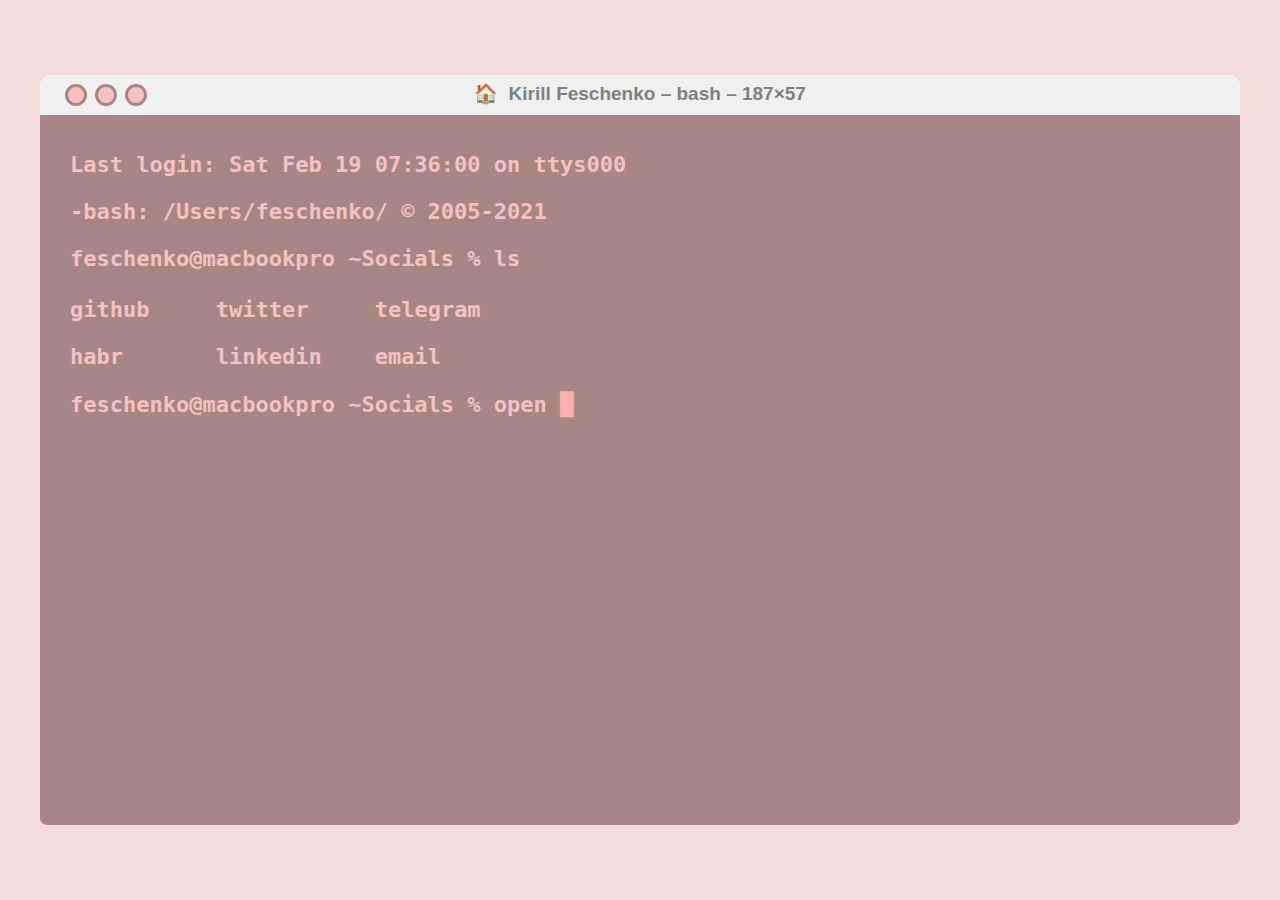
<file: index.html>
<!DOCTYPE html>
<html lang="en">
<head> 
    <meta charset="UTF-8">
    <meta name="viewport" content="width=device-width, initial-scale=1.0">
    <meta name="author" content="Kirill Feschenko">
    <title>Kirill Feschenko</title>
    <link rel="shortcut icon" href="additional/images/favicon.png">
    <link rel="stylesheet" href="additional/styles/index.css">
    <script type="text/javascript" >
        (function(m,e,t,r,i,k,a){m[i]=m[i]||function(){(m[i].a=m[i].a||[]).push(arguments)};
        m[i].l=1*new Date();k=e.createElement(t),a=e.getElementsByTagName(t)[0],k.async=1,k.src=r,a.parentNode.insertBefore(k,a)})
        (window, document, "script", "https://mc.yandex.ru/metrika/tag.js", "ym");
    
        ym(67505356, "init", {
            clickmap:true,
            trackLinks:true,
            accurateTrackBounce:true
        }); 
    </script>
    <noscript><div><img src="https://mc.yandex.ru/watch/67505356" style="position:absolute; left:-9999px;" alt="" /></div></noscript>
</head>
<body>
    <script src="additional/scripts/commandHandler.js"></script>
    <div id="data__container">
        <div id="data__container_header">
            <div id="data__container_header-buttons">
                <div id="header__button" class="header__button-1"></div>
                <div id="header__button" class="header__button-2"></div>
                <div id="header__button" class="header__button-3"></div>
            </div>
            <h1 class="header__title_text">🏠&nbsp;&nbsp;Kirill Feschenko – bash – 187×57</h1>
        </div>
        <div id="data__container_body">
            <div id="data__container_body-caption">
                <p>Last login:  Sat Feb 19 07:36:00 on ttys000</p>
                <p>-bash: /Users/feschenko/ © 2005-2021</p>
                <p>feschenko@macbookpro  ~Socials % ls</p>
            </div>
            <div id="data__container_body-links">
                <p>
                    <a href="https://github.com/feschenko" target="_blank">
                        github
                    </a>
                    &#160;&#160;&#160;
                    <a href="https://twitter.com/kiryssha" target="_blank">
                        twitter
                    </a>
                    &#160;&#160;&#160;
                    <a href="https://t.me/kirillfeschenko" target="_blank">
                        telegram
                    </a>
                </p>
                <p>
                    <a href="https://habr.com/en/users/0susboy0/" target="_blank">
                        habr
                    </a>
                    &#160;&#160;&#160;&#160;&#160;
                    <a href="https://www.linkedin.com/in/kirillfeschenko/" target="_blank">
                        linkedin
                    </a>
                    &#160;&#160;
                    <a href="mailto:swipduces@yandex.com" target="_blank">
                        email
                    </a>
                </p>
            </div>
            <div id="data__container_body-command_handler">
                <p>
                    feschenko@macbookpro  ~Socials % open
                    <span id="commandInput"></span> 
                    <span id="commandCaret">&#x2588;</span>
                </p>
            </div>
        </div>
    </div>
</body>
</html>
</file>
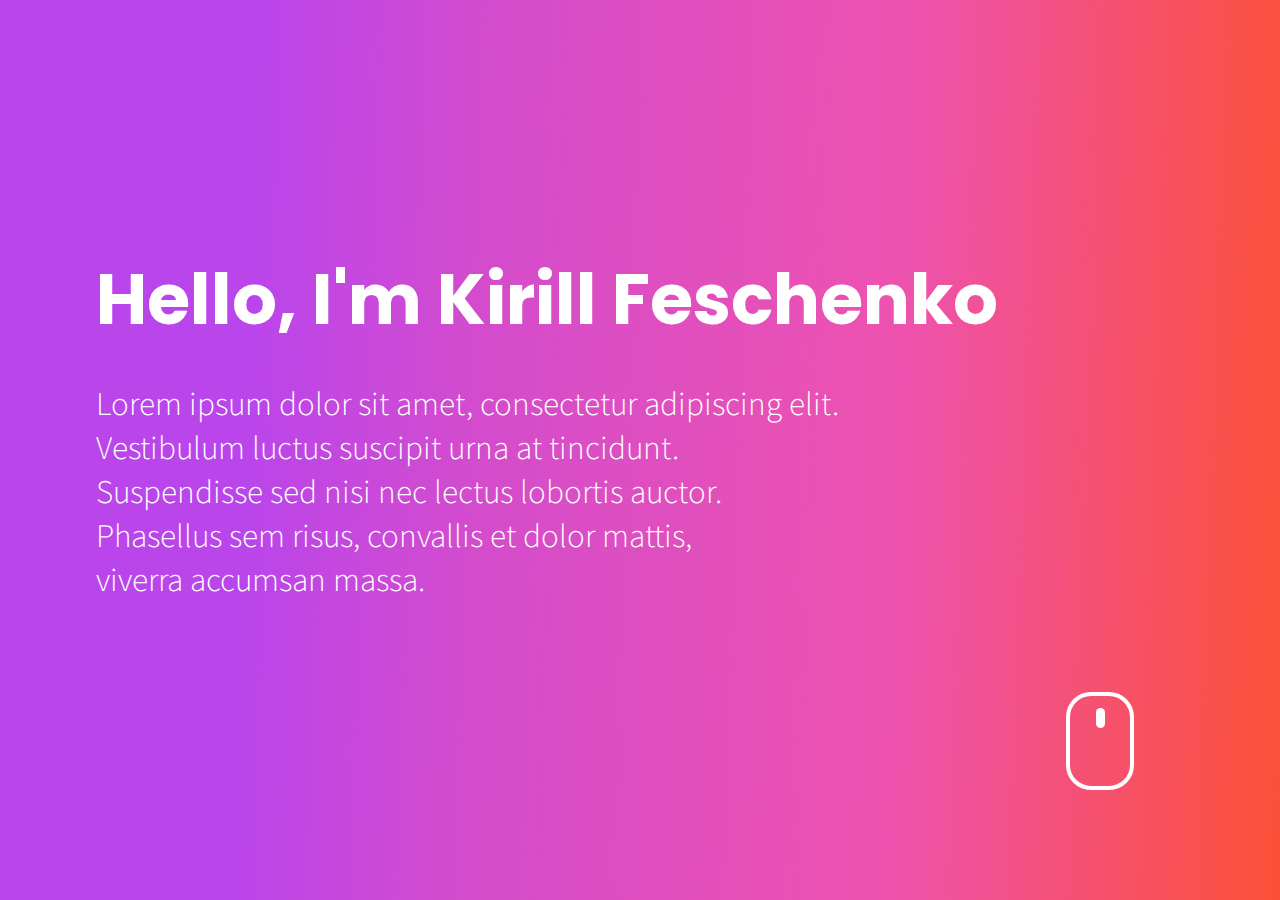
<file: templates/index.html>
<!DOCTYPE html>
<html lang="en">
<head>
    <meta charset="UTF-8">
    <title>Kirill Feschenko</title>
    <link rel="preconnect" href="https://fonts.gstatic.com">
    <link href="https://fonts.googleapis.com/css2?family=Poppins" rel="stylesheet">
    <link href="https://fonts.googleapis.com/css2?family=Noto+Sans+HK" rel="stylesheet">
    <link rel="stylesheet" href="../static/sass/styles.css" type="text/css">
    <link rel="stylesheet" href="../static/sass/media.css" type="text/css">
    <meta name="viewport" content="width=device-width,initial-scale=1.0">
    <script src="https://ajax.googleapis.com/ajax/libs/jquery/3.5.1/jquery.min.js"></script>
</head>
<body>
<script src="../static/js/gradient.js"></script>
<script src="../static/js/render.js"></script>
<script src="../static/js/utils.js"></script>



<!--<div id="menu__container">-->
<!--    <h1 class="menu__container-title" onclick="scrollToIntroduction()">Feschenko</h1>-->
<!--    <a href="/contact"><h1 class="menu__container-item">Contact</h1></a>-->
<!--    <a href="/me"><h1 class="menu__container-item">About me</h1></a>-->
<!--    <a href="/projects"><h1 class="menu__container-item">Projects</h1></a>-->
<!--    <a href="/blog"><h1 class="menu__container-item">Blog</h1></a>-->
<!--</div>-->


<div id="introduction__container">
    <div id="introduction__content">
        <div id="introduction__text">
            <h1 class="introduction-title">Hello, I'm Kirill Feschenko</h1>
            <h5 class="introduction-caption">
                Lorem ipsum dolor sit amet, consectetur adipiscing elit. <br> Vestibulum luctus suscipit urna at
                tincidunt. <br> Suspendisse sed nisi nec lectus lobortis auctor. <br> Phasellus sem risus, convallis
                et dolor mattis, <br> viverra accumsan massa.
            </h5>
        </div>
        <div id="scroll__container">
            <div id="scroll__container-wheel"></div>
        </div>
    </div>
</div>

</body>
</html>
</file>
<file: additional/styles/index.css>
body {
    background-color: #f2dcdc;
    font-family: -apple-system, BlinkMacSystemFont, 
    'Segoe UI', Roboto, Oxygen, Ubuntu, Cantarell,
    'Open Sans', 'Helvetica Neue', sans-serif;
}

a {
    color: #f4c2c1;
    text-decoration-color: none;
    text-decoration: none;
}

#data__container {
    width: 1200px;
    height: 750px;
    border-radius: 7px;
    background-color: #a98686;
    position: absolute;
    margin: auto;
    top: 0; right: 0;
    bottom: 0; left: 0;
}

#data__container_header {
    width: inherit;
    height: 40px;
    border-radius: 7px 7px 0 0;
    background-color: #f0f0f0;
    position: absolute;
    top: 0;
    -moz-user-select: none;
    -webkit-user-select: none;
    -ms-user-select: none;
    user-select: none;
    pointer-events: none;
}

#header__button {
    width: 16px;
    height: 16px;
    background-color: #f4c2c1;
    border: 3.5px solid #a98686;
    border-radius: 30px;
    position: absolute;
    top: 9px;
}

.header__button-1 {
    left: 25px;
}

.header__button-2 {
    left: 55px;
}

.header__button-3 {
    left: 85px;
}

.header__title_text {
    color: gray;
    font-size: 19px;
    text-align: center;
    position: relative;
    top: -5.5px;
}

#data__container_body {
    widows: inherit;
    height: 710px;
    color: #f4c2c1;
    font-size: 22px;
    font-weight: bold;
    font-family: monospace;
    border-radius: 0 0 7px 7px;
    position: relative;
    top: 40px;
}

#data__container_body-caption {
    width: 600px;
    height: 160px;
    position: absolute;
    top: 15px;
    left: 30px;
    -moz-user-select: none;
    -webkit-user-select: none;
    -ms-user-select: none;
    user-select: none;
    pointer-events: none;
}

#data__container_body-links {
    width: 450px;
    height: 100px;
    position: absolute;
    top: 160px;
    left: 30px;
}

#data__container_body-command_handler {
    width: 750px;
    height: 50px;
    position: absolute;
    top: 255px;
    left: 30px;
    -moz-user-select: none;
    -webkit-user-select: none;
    -ms-user-select: none;
    user-select: none;
    pointer-events: none;
}

@media screen and (max-width: 1250px) {
    #data__container {
        width: 1000px;
        height: 650px;
    }
    
    #data__container_body {
        height: 610px;
    }
}

@media screen and (max-width: 1050px) {
    #data__container {
        width: 900px;
        height: 600px;
    }
    
    #data__container_body {
        height: 560px;
    }
}

@media screen and (max-width: 950px) {
    #data__container {
        width: 800px;
        height: 550px;
    }

    #data__container_body {
        height: 510px;
    }
}

@media screen and (max-width: 850px) {
    #data__container {
        width: 700px;
        height: 450px;
    }

    #header__button {
        width: 13px;        
        height: 13px;
        top: 11px;
    }

    .header__title_text {
        font-size: 15px;
        top: -2px;
    }

    #data__container_body {
        height: 410px;
        font-size: 17px;
    }

    #data__container_body-links {
        top: 125px;
    }

    #data__container_body-command_handler {
        width: 600px;
        top: 195px;
    }

}
</file>
<file: static/sass/styles.css>
body {
  overflow: hidden;
}

a {
  text-decoration: none;
}

h1 {
  font-family: "Poppins", sans-serif;
  font-size: 70px;
}

h2 {
  font-family: "Poppins", sans-serif;
  font-size: 60px;
}

h3 {
  font-family: "Noto Sans HK", sans-serif;
  font-size: 50px;
}

h4 {
  font-family: "Noto Sans HK", sans-serif;
  font-size: 45px;
}

h5 {
  font-family: "Noto Sans HK", sans-serif;
  font-size: 30px;
}

h6 {
  font-family: "Noto Sans HK", sans-serif;
  font-size: 25px;
}

#introduction__container {
  -webkit-transition: opacity 1500ms ease-in-out;
  -moz-transition: opacity 1500ms ease-in-out;
  -o-transition: opacity 1500ms ease-in-out;
  transition: opacity 1500ms ease-in-out;
  background: white;
  height: 100%;
  width: 100%;
  z-index: 1;
  position: absolute;
  left: 0;
  top: 0;
}

#introduction__content {
  z-index: 2;
  width: 85%;
  height: 100%;
  opacity: 1;
  position: absolute;
  margin: auto;
  bottom: 0;
  right: 0;
  left: 0;
  top: 0;
}

#introduction__text {
  -webkit-touch-callout: none;
  -webkit-user-select: none;
  -moz-user-select: none;
  -ms-user-select: none;
  user-select: none;
  width: 100%;
  height: 500px;
  position: absolute;
  top: 0;
  bottom: 0;
  left: 0;
  right: 0;
  margin: auto;
}

.introduction-title {
  z-index: 3;
  color: white;
  position: absolute;
}

.introduction-caption {
  z-index: 3;
  color: white;
  font-weight: 200;
  position: absolute;
  top: 130px;
}

#scroll__container {
  -webkit-transition: opacity 1300ms ease-in-out;
  -moz-transition: opacity 1300ms ease-in-out;
  -o-transition: opacity 1300ms ease-in-out;
  transition: opacity 1300ms ease-in-out;
  width: 60px;
  height: 90px;
  border: 4px solid white;
  border-radius: 25px;
  position: absolute;
  overflow: hidden;
  right: 50px;
  bottom: 110px;
  opacity: 1;
  z-index: 2;
}

@keyframes scroll {
  0% {
    top: 12px;
    opacity: 0;
  }
  50% {
    opacity: 1;
  }
  100% {
    top: 25px;
    opacity: 0;
  }
}
#scroll__container-wheel {
  transition: top 2ms ease-in-out;
  -webkit-transition: top 2ms ease-in-out;
  -moz-transition: top 2ms ease-in-out;
  -o-transition: top 2ms ease-in-out;
  animation-name: scroll;
  animation-iteration-count: infinite;
  animation-duration: 1.7s;
  width: 9px;
  height: 20px;
  background-color: white;
  border-radius: 25px;
  position: absolute;
  top: 12px;
  left: 0;
  right: 0;
  margin-left: auto;
  margin-right: auto;
  z-index: 2;
}

/*# sourceMappingURL=styles.css.map */
</file>
<file: static/sass/media.css>
@media screen and (max-width: 1150px) {
  #scroll__container {
    bottom: 110px;
    left: 0;
    right: 0;
    margin-left: auto;
    margin-right: auto;
  }
}
@media screen and (max-width: 1000px) {
  .introduction-title {
    font-size: 55px;
  }

  .introduction-caption {
    font-size: 25px;
    top: 100px;
  }
}
@media screen and (max-width: 800px) {
  .introduction-title {
    position: relative;
    text-align: center;
    font-size: 40px;
    top: 60px;
  }

  .introduction-caption {
    position: relative;
    text-align: center;
    font-size: 20px;
    top: 60px;
  }

  #scroll__container {
    width: 50px;
    height: 72px;
    border: 2px solid white;
    border-radius: 18px;
    bottom: 50px;
  }

  #scroll__container-wheel {
    width: 6px;
    height: 15px;
  }
}
@media screen and (max-width: 600px) {
  .introduction-title {
    font-size: 30px;
    top: 100px;
  }

  .introduction-caption {
    font-size: 15px;
    top: 100px;
  }
}
@media screen and (max-width: 450px) {
  .introduction-title {
    font-size: 25px;
    top: 120px;
  }

  .introduction-caption {
    font-size: 12px;
    top: 120px;
  }
}
@media screen and (max-width: 360px) {
  .introduction-title {
    font-size: 20px;
  }

  .introduction-caption {
    font-size: 10px;
  }
}
@media screen and (max-width: 170px) {
  .introduction-title {
    font-size: 20px;
  }

  .introduction-caption {
    font-size: 10px;
  }
}

/*# sourceMappingURL=media.css.map */
</file>
